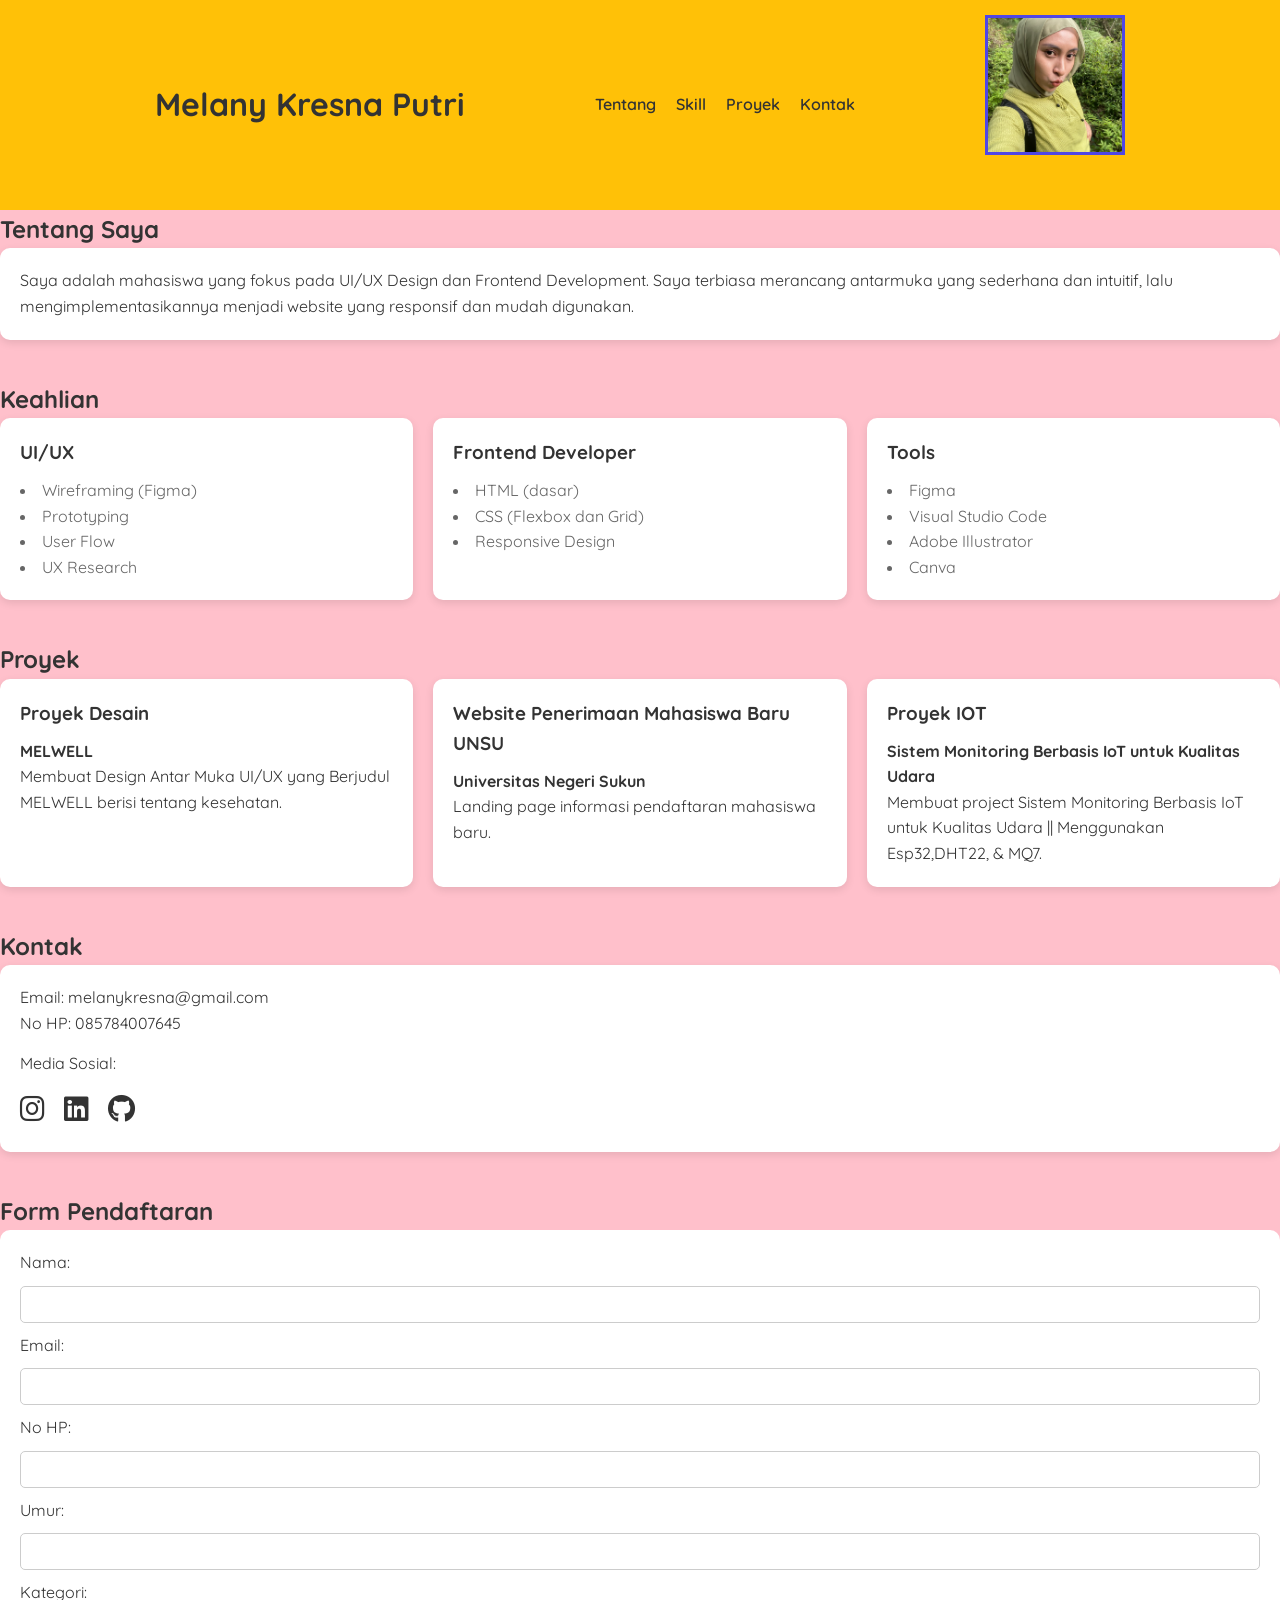
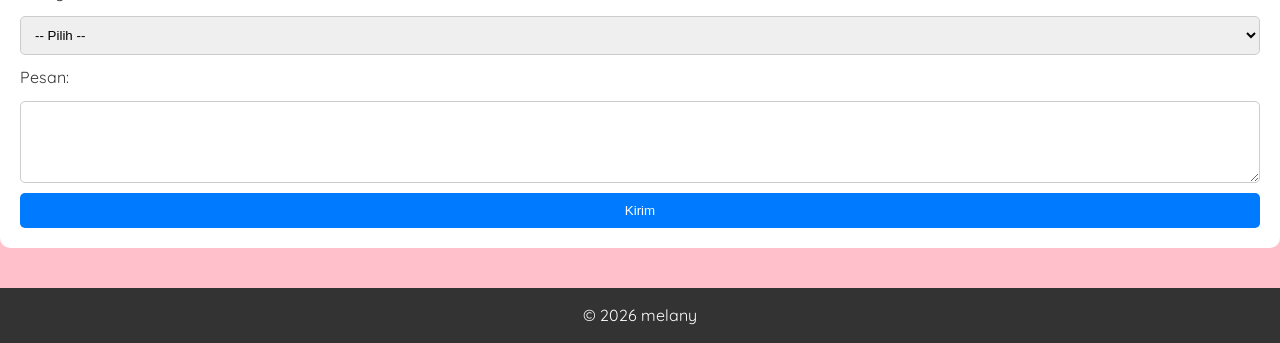
<file: LK-05/index.html>
<!DOCTYPE html>
<html lang="en">

<head>
    <meta charset="UTF-8">
    <meta name="viewport" content="width=device-width, initial-scale=1.0">
    <title>Document</title>
    <!-- FontAwesome CDN -->
    <link rel="stylesheet" href="https://cdnjs.cloudflare.com/ajax/libs/font-awesome/6.5.1/css/all.min.css">
</head>
<link rel="stylesheet" href="style.css">

<body>
    <!--!Header/Navbar-->
    <header class="navbar">
        <div class="nav-container">

            <!--Kiri-->
            <h1 class="logo">Melany Kresna Putri</h1>

            <!--Kanan-->
            <nav>
                <ul class="nav-menu">
                    <li><a href="#tentang">Tentang</a></li>
                    <li><a href="#skill">Skill</a></li>
                    <li><a href="#proyek">Proyek</a></li>
                    <li><a href="#kontak">Kontak</a></li>
                </ul>
            </nav>

            <main>
                <section id="tentang">
                    <img src="foto1.JPG" alt="Foto Melany" class="foto-profil">
                </section>
            </main>
        </div>
    </header>

    <!--MAIN-->
    <main>

        <!--Tentang-->
        <section id="tentang">
            <h2>Tentang Saya</h2>
            <article>
                <p>
                    Saya adalah mahasiswa yang fokus pada UI/UX Design dan Frontend Development.
                    Saya terbiasa merancang antarmuka yang sederhana dan intuitif,
                    lalu mengimplementasikannya menjadi website yang responsif dan mudah digunakan.
                </p>
            </article>
        </section>

        <!-- Skill -->
        <section id="skill">
            <h2>Keahlian</h2>

            <div class="skill-container">
                <article>
                    <h3>UI/UX</h3>
                    <ul>
                        <li>Wireframing (Figma)</li>
                        <li>Prototyping</li>
                        <li>User Flow</li>
                        <li>UX Research</li>
                    </ul>
                </article>

                <article>
                    <h3>Frontend Developer</h3>
                    <ul>
                        <li>HTML (dasar)</li>
                        <li>CSS (Flexbox dan Grid)</li>
                        <li>Responsive Design</li>
                    </ul>
                </article>

                <article>
                    <h3>Tools</h3>
                    <ul>
                        <li>Figma</li>
                        <li>Visual Studio Code</li>
                        <li>Adobe Illustrator</li>
                        <li>Canva</li>
                    </ul>
                </article>
            </div>
        </section>

        <!-- Project -->
        <section id="proyek">
            <h2>Proyek</h2>

            <div class="project-container">
                <article>
                    <h3>Proyek Desain</h3>
                    <h4>MELWELL</h4>
                    <p>Membuat Design Antar Muka UI/UX yang Berjudul MELWELL berisi tentang kesehatan.</p>
                </article>

                <article>
                    <h3>Website Penerimaan Mahasiswa Baru UNSU</h3>
                    <h4>Universitas Negeri Sukun</h4>
                    <p>Landing page informasi pendaftaran mahasiswa baru.</p>
                </article>
                <article>
                    <h3>Proyek IOT</h3>
                    <h4>Sistem Monitoring Berbasis IoT untuk Kualitas Udara</h4>
                    <p>Membuat project Sistem Monitoring Berbasis IoT untuk Kualitas Udara || Menggunakan Esp32,DHT22, &
                        MQ7.</p>
                </article>


            </div>
        </section>

        <!-- Kontak -->
        <section id="kontak">
            <h2>Kontak</h2>
            <article>
                <p>Email: melanykresna@gmail.com</p>
                <p>No HP: 085784007645</p>
                <div class="social-media">
                    <p>Media Sosial:</p>
                    <a href="#" target="_blank"><i class="fa-brands fa-instagram"></i></a>
                    <a href="#" target="_blank"><i class="fa-brands fa-linkedin"></i></a>
                    <a href="#" target="_blank"><i class="fa-brands fa-github"></i></a>
                </div>
            </article>
        </section>

        <!-- Form -->
        <section id="form">
            <h2>Form Pendaftaran</h2>

            <form id="formPendaftaran">
                <label>Nama:</label>
                <input type="text" id="nama" required>

                <label>Email:</label>
                <input type="email" id="email" required>

                <label>No HP:</label>
                <input type="tel" id="nohp" required>

                <label>Umur:</label>
                <input type="number" id="umur" required>

                <label>Kategori:</label>
                <select id="kategori" required>
                    <option>-- Pilih --</option>
                    <option>Web Development</option>
                    <option>Desain</option>
                    <option>Konsultasi</option>
                </select>

                <label>Pesan:</label>
                <textarea id="pesan" rows="4"></textarea>

                <button type="submit">Kirim</button>
            </form>

            <!--OUTPUT-->
            <div id="hasilPendaftaran"></div>
        </section>

    </main>

    <!-- Footer -->
    <footer>
        <p>&copy; 2026 melany</p>
    </footer>
    <script src="script.js"></script>
</body>
</file>
<file: LK-05/style.css>
@import url('https://fonts.googleapis.com/css2?family=Quicksand:wght@300..700&display=swap');

* { 
    margin: 0;
    padding: 0;
    box-sizing: border-box;
}

body {
    font-family: 'Quicksand', Arial, sans-serif; 
    background-color: pink;
    line-height: 1.6;
    color: #333;
}

/* CONTAINER UTAMA */
.main-container {
    max-width: 1000px;
    margin: auto;
    padding: 20px;
}

/* NAVBAR (Tetap di kanan atas) */
.navbar {
    background: #ffc107; /* kuning */
    color: #333;
}

.foto-profil {
    width: 140px;
    height: 140px;
    object-fit: cover;
    border-radius: 60;
    display: block;
    margin: 0 auto 15px;
    border: 3px solid #4f46e5;
}

.nav-container {
    max-width: 1000px;
    margin: auto;
    padding: 15px;
    display: flex;
    justify-content: space-between;
    align-items: center;
}

.nav-menu {
    display: flex;
    list-style: none;
    gap: 20px;
}

.nav-menu li a {
    color: #333;
    text-decoration: none;
    font-weight: 600;
}

/* HERO SECTION */
.hero {
    text-align: center;
    padding: 40px 20px;
}

.hero img {
    width: 150px;
    height: 150px;
    border-radius: 50%;
    object-fit: cover;
    border: 5px solid white;
    box-shadow: 0 4px 10px rgba(0,0,0,0.1);
}

.hero-role {
    margin-top: 10px;
    font-weight: bold;
    color: #555;
}

/* LAYOUT VERTIKAL (Judul di Atas Konten) */
section {
    margin-bottom: 40px; /* Jarak antar section */
}

.section-title {
    color: #007bff;
    font-size: 1.5rem;
    margin-bottom: 15px; /* Jarak antara judul dan card di bawahnya */
}

/* CARD STYLE */
article {
    background: white;
    padding: 20px;
    border-radius: 10px;
    box-shadow: 0 3px 8px rgba(0, 0, 0, 0.1);
}

article h3 {
    margin-bottom: 10px;
}

article ul {
    list-style-position: inside;
    color: #666;
}

.contact-card p {
    margin-bottom: 8px;
}

/* SKILL & PROJECT GRID (Tetap 3 kolom menyamping) */
.skill-container, .project-container {
    display: grid;
    grid-template-columns: repeat(3, 1fr);
    gap: 20px;
}

/* FORM */
form {
  background: white;
  padding: 20px;
  border-radius: 10px;
  display: flex;
  flex-direction: column;
  gap: 10px;
}

input,
select,
textarea {
  padding: 10px;
  border-radius: 5px;
  border: 1px solid #ccc;
}

/* BUTTON */
button {
  background: #007bff;
  color: white;
  padding: 10px;
  border: none;
  border-radius: 5px;
}

button:hover {
  background: #0056b3;
  cursor: pointer;
}

/* FOOTER */
footer {
  text-align: center;
  padding: 15px;
  background: #333;
  color: white;
}

/* SOCIAL MEDIA */
.social-media {
    margin-top: 15px;
}

.social-media p {
    margin-bottom: 10px;
}

.social-media a {
    color: #333;
    font-size: 28px;
    margin-right: 15px;
    text-decoration: none;
    transition: color 0.3s ease;
}

.social-media a:hover {
    color: #007bff;
}

/* RESPONSIVE */
@media (max-width: 768px) {
    .nav-container {
        flex-direction: column;
        gap: 10px;
    }

    .skill-container, .project-container {
        grid-template-columns: 1fr;
    }
}
</file>
